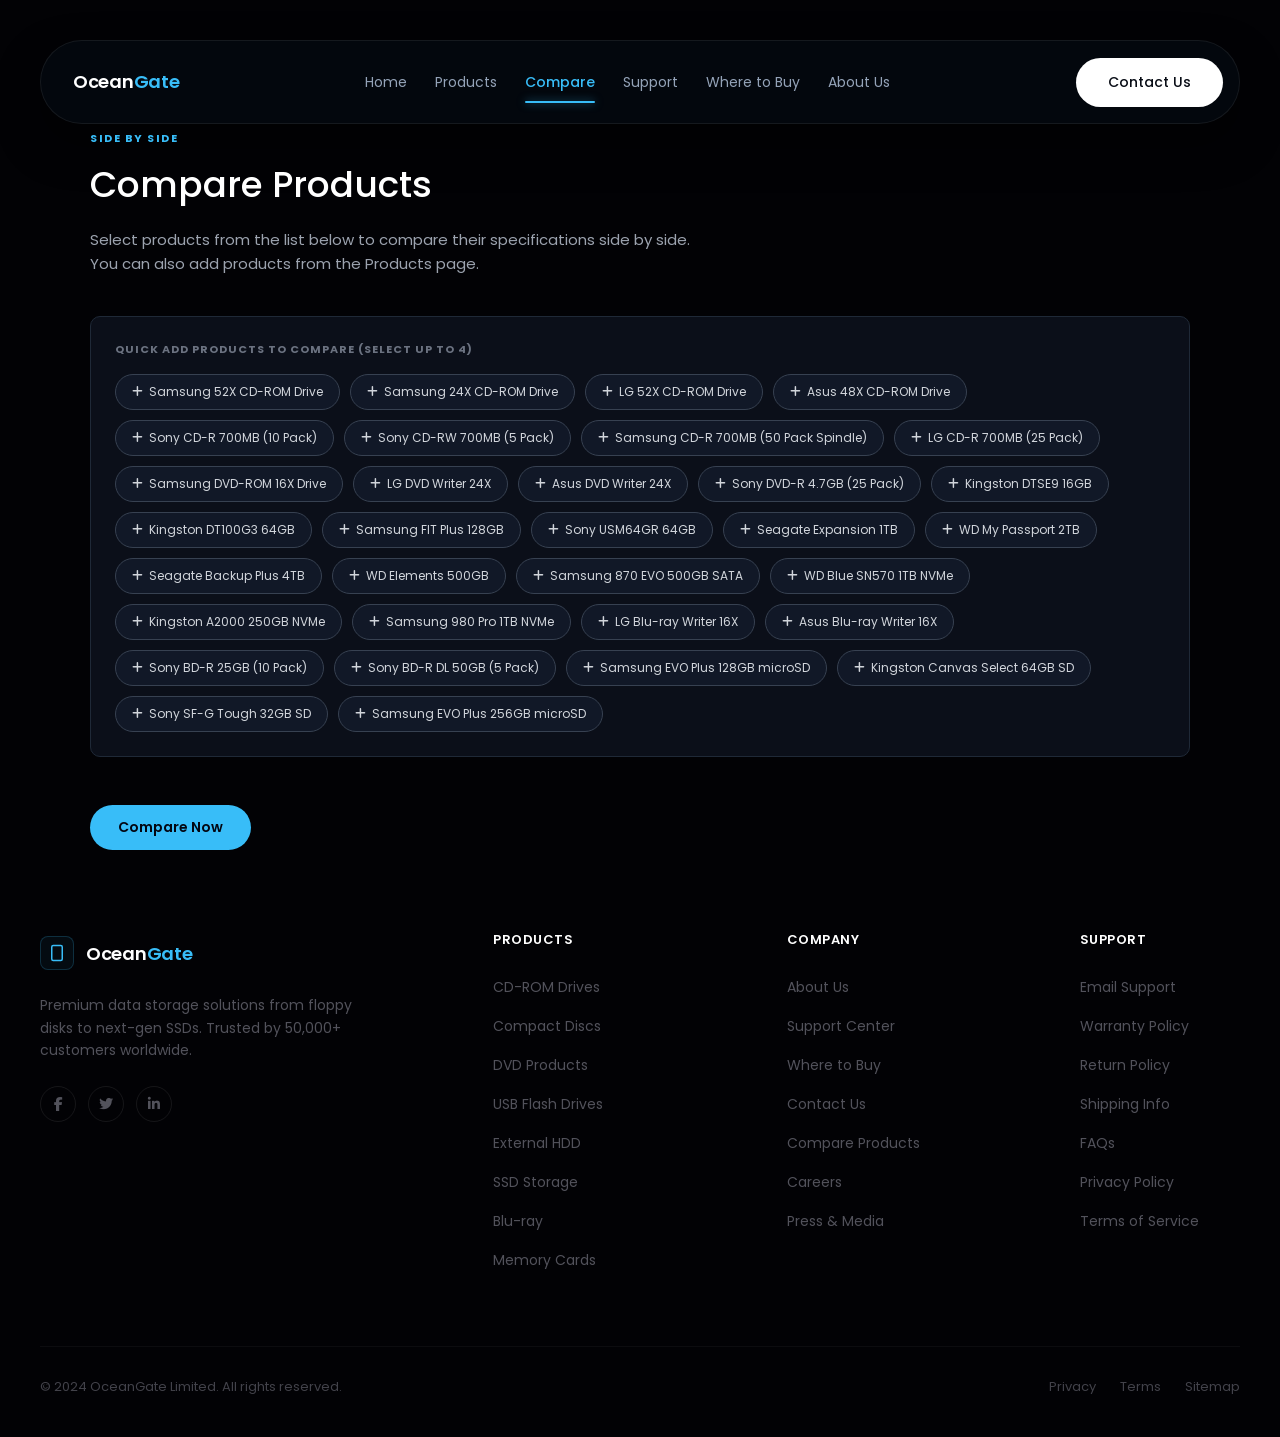
<file: campare.html>
<!DOCTYPE html>
<html lang="en">

<head>
    <meta charset="UTF-8">
    <meta name="viewport" content="width=device-width, initial-scale=1.0">
    <title>OceanGate Navbar</title>
    <link rel="preconnect" href="https://fonts.googleapis.com">
    <link rel="preconnect" href="https://fonts.gstatic.com" crossorigin>
    <link href="https://fonts.googleapis.com/css2?family=Inter:wght@400;500;600&display=swap" rel="stylesheet">
    <link rel="stylesheet" href="https://cdnjs.cloudflare.com/ajax/libs/font-awesome/6.4.0/css/all.min.css">
    <link rel="stylesheet" href="compare.css">
</head>

<body>


    <header>

        <div class="navbar-container">

            <div class="logo-area">
                <span class="logo-text">Ocean<span class="blue-text">Gate</span></span>
            </div>

            <nav class="nav-links">
                <a href="./index.html" class="nav-item ">Home</a>
                <a href="./products.html" class="nav-item ">Products</a>
                <a href="./campare.html" class="nav-item active">Compare</a>
                <a href="./support.html" class="nav-item">Support</a>
                <a href="./WTB.html" class="nav-item ">Where to Buy</a>
                <a href="./about.html" class="nav-item">About Us</a>
            </nav>

            <div class="cta-area">
                <a href="./contact.html"><button class="btn-contact">Contact Us</button></a>
            </div>

        </div>
    </header>

    <div class="compare-container">
        <span class="sub-title">SIDE BY SIDE</span>
        <h1 class="main-title">Compare Products</h1>
        <p class="description">
            Select products from the list below to compare their specifications side by side. You can also add products
            from the Products page.
        </p>

        <div class="quick-add-panel">
            <h3>QUICK ADD PRODUCTS TO COMPARE (SELECT UP TO 4)</h3>
            <div class="pills-container" id="pillsContainer">
            </div>
        </div>

        <div class="selected-badges-row" id="selectedBadgesRow">
        </div>

        <div class="action-row">
            <button class="btn-compare-now" id="compareNowBtn" onclick="triggerComparison()">Compare Now</button>
        </div>

        <div class="table-section" id="tableSection" style="display: none;">
            <div class="table-responsive">
                <table class="spec-table">
                    <thead>
                        <tr id="tableHeaderRow">
                        </tr>
                    </thead>
                    <tbody>
                        <tr id="rowPrice"></tr>
                        <tr id="rowCategory"></tr>
                        <tr id="rowType"></tr>
                        <tr id="rowSpeed"></tr>
                        <tr id="rowColor"></tr>
                        <tr id="rowWarranty"></tr>
                        <tr id="rowFeatures"></tr>
                    </tbody>
                </table>
            </div>
        </div>
    </div>

    <footer class="footer-container">

        <div class="footer-top">

            <div class="footer-brand-col">
                <div class="logo-area">
                    <div class="icon-box">
                        <svg viewBox="0 0 24 24" fill="none" stroke="#38bdf8" stroke-width="2">
                            <rect x="5" y="2" width="14" height="20" rx="2" ry="2"></rect>
                            <path d="M12 14h.01"></path>
                            <path d="M12 18h.01"></path>
                        </svg>
                    </div>
                    <span class="logo-text">Ocean<span class="blue-text">Gate</span></span>
                </div>
                <p class="brand-desc">
                    Premium data storage solutions from floppy disks to next-gen SSDs. Trusted by 50,000+ customers
                    worldwide.
                </p>
                <div class="social-icons">
                    <a href="#"><i class="fab fa-facebook-f"></i></a>
                    <a href="#"><i class="fab fa-twitter"></i></a>
                    <a href="#"><i class="fab fa-linkedin-in"></i></a>
                </div>
            </div>

            <div class="footer-links-col">
                <h3>PRODUCTS</h3>
                <ul>
                    <li><a href="#">CD-ROM Drives</a></li>
                    <li><a href="#">Compact Discs</a></li>
                    <li><a href="#">DVD Products</a></li>
                    <li><a href="#">USB Flash Drives</a></li>
                    <li><a href="#">External HDD</a></li>
                    <li><a href="#">SSD Storage</a></li>
                    <li><a href="#">Blu-ray</a></li>
                    <li><a href="#">Memory Cards</a></li>
                </ul>
            </div>

            <div class="footer-links-col">
                <h3>COMPANY</h3>
                <ul>
                    <li><a href="#">About Us</a></li>
                    <li><a href="#">Support Center</a></li>
                    <li><a href="#">Where to Buy</a></li>
                    <li><a href="#">Contact Us</a></li>
                    <li><a href="#">Compare Products</a></li>
                    <li><a href="#">Careers</a></li>
                    <li><a href="#">Press & Media</a></li>
                </ul>
            </div>

            <div class="footer-links-col">
                <h3>SUPPORT</h3>
                <ul>
                    <li><a href="#">Email Support</a></li>
                    <li><a href="#">Warranty Policy</a></li>
                    <li><a href="#">Return Policy</a></li>
                    <li><a href="#">Shipping Info</a></li>
                    <li><a href="#">FAQs</a></li>
                    <li><a href="#">Privacy Policy</a></li>
                    <li><a href="#">Terms of Service</a></li>
                </ul>
            </div>

        </div>

        <div class="footer-bottom">
            <p class="copyright">© 2024 OceanGate Limited. All rights reserved.</p>
            <div class="legal-links">
                <a href="#">Privacy</a>
                <a href="#">Terms</a>
                <a href="#">Sitemap</a>
            </div>
        </div>

    </footer>

    <script src="./compare.js"></script>

</body>

</html>
</file>
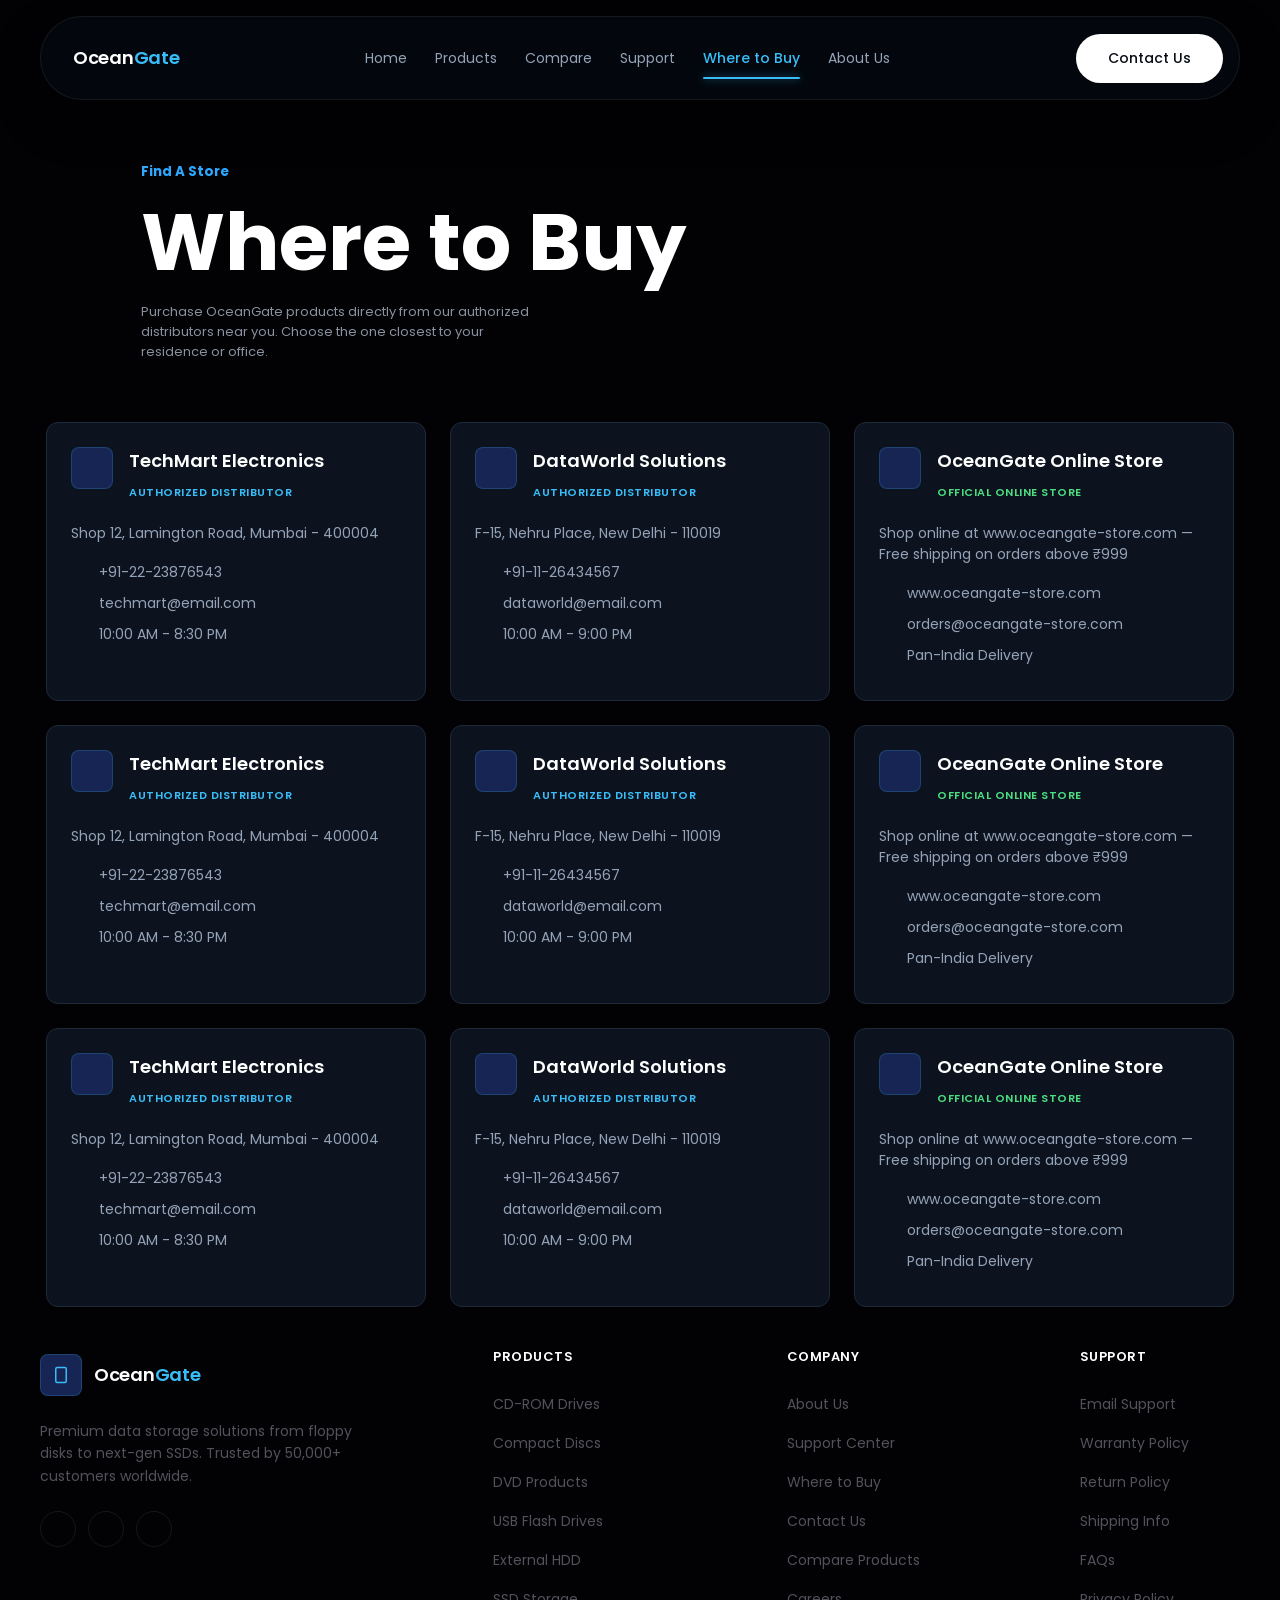
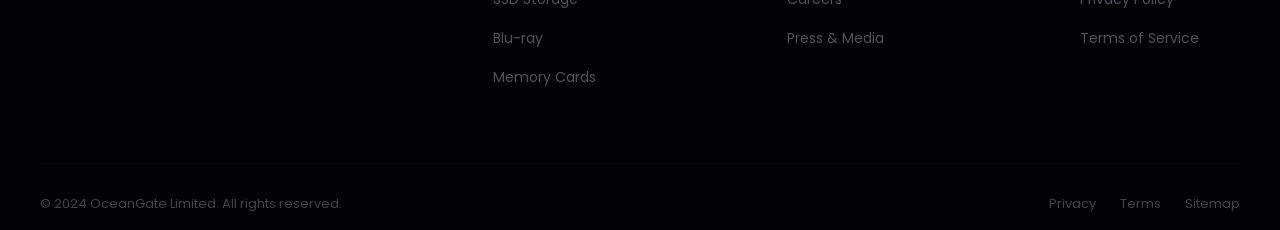
<file: WTB.html>
<!DOCTYPE html>
<html lang="en">

<head>
    <meta charset="UTF-8">
    <meta name="viewport" content="width=device-width, initial-scale=1.0">
    <title>OceanGate Navbar</title>
    <link rel="stylesheet" href="ocean-gate-WTB.css">
</head>

<body>

    <header>
        <div class="navbar-container">
            <div class="logo-area">
                <span class="logo-text">Ocean<span class="blue-text">Gate</span></span>
            </div>
            <nav class="nav-links">
                <a href="./index.html" class="nav-item ">Home</a>
                <a href="./products.html" class="nav-item">Products</a>
                <a href="./campare.html" class="nav-item">Compare</a>
                <a href="./support.html" class="nav-item">Support</a>
                <a href="./WTB.html" class="nav-item active">Where to Buy</a>
                <a href="./about.html" class="nav-item">About Us</a>
            </nav>

            <div class="cta-area">
                <a href="./contact.html"><button class="btn-contact">Contact Us</button></a>
            </div>

        </div>
    </header>


    <div class="main">
        <div class="Sheading">
            <h5>Find A Store</h5>
        </div>

        <div class="heading" ><h1>Where to Buy</h1>
        </div>


        <div class="para">
            <p>Purchase OceanGate products directly from our authorized distributors near you. Choose the one closest to
                your residence or office.</p>
        </div>
    </div>


    <div class="main-wrapper">
        <div class="cards-flex-container">

            <div class="store-card">
                <div class="card-header">
                    <div class="icon-box">
                        <i class="fas fa-store"></i>
                    </div>
                    <div class="title-section">
                        <h3>TechMart Electronics</h3>
                        <span class="badge blue-badge">AUTHORIZED DISTRIBUTOR</span>
                    </div>
                </div>
                <div class="card-body">
                    <p class="address">Shop 12, Lamington Road, Mumbai - 400004</p>
                    <div class="details-row">
                        <i class="fas fa-phone-alt"></i>
                        <span>+91-22-23876543</span>
                    </div>
                    <div class="details-row">
                        <i class="fas fa-envelope"></i>
                        <span>techmart@email.com</span>
                    </div>
                    <div class="details-row">
                        <i class="fas fa-clock"></i>
                        <span>10:00 AM - 8:30 PM</span>
                    </div>
                </div>
            </div>

            <div class="store-card">
                <div class="card-header">
                    <div class="icon-box">
                        <i class="fas fa-store"></i>
                    </div>
                    <div class="title-section">
                        <h3>DataWorld Solutions</h3>
                        <span class="badge blue-badge">AUTHORIZED DISTRIBUTOR</span>
                    </div>
                </div>
                <div class="card-body">
                    <p class="address">F-15, Nehru Place, New Delhi - 110019</p>
                    <div class="details-row">
                        <i class="fas fa-phone-alt"></i>
                        <span>+91-11-26434567</span>
                    </div>
                    <div class="details-row">
                        <i class="fas fa-envelope"></i>
                        <span>dataworld@email.com</span>
                    </div>
                    <div class="details-row">
                        <i class="fas fa-clock"></i>
                        <span>10:00 AM - 9:00 PM</span>
                    </div>
                </div>
            </div>

            <div class="store-card">
                <div class="card-header">
                    <div class="icon-box">
                        <i class="fas fa-shopping-bag"></i>
                    </div>
                    <div class="title-section">
                        <h3>OceanGate Online Store</h3>
                        <span class="badge green-badge">OFFICIAL ONLINE STORE</span>
                    </div>
                </div>
                <div class="card-body">
                    <p class="address">Shop online at www.oceangate-store.com — Free shipping on orders above ₹999</p>
                    <div class="details-row">
                        <i class="fas fa-globe"></i>
                        <span>www.oceangate-store.com</span>
                    </div>
                    <div class="details-row">
                        <i class="fas fa-envelope"></i>
                        <span>orders@oceangate-store.com</span>
                    </div>
                    <div class="details-row">
                        <i class="fas fa-truck"></i>
                        <span>Pan-India Delivery</span>
                    </div>
                </div>
            </div>
            <div class="store-card">
                <div class="card-header">
                    <div class="icon-box">
                        <i class="fas fa-store"></i>
                    </div>
                    <div class="title-section">
                        <h3>TechMart Electronics</h3>
                        <span class="badge blue-badge">AUTHORIZED DISTRIBUTOR</span>
                    </div>
                </div>
                <div class="card-body">
                    <p class="address">Shop 12, Lamington Road, Mumbai - 400004</p>
                    <div class="details-row">
                        <i class="fas fa-phone-alt"></i>
                        <span>+91-22-23876543</span>
                    </div>
                    <div class="details-row">
                        <i class="fas fa-envelope"></i>
                        <span>techmart@email.com</span>
                    </div>
                    <div class="details-row">
                        <i class="fas fa-clock"></i>
                        <span>10:00 AM - 8:30 PM</span>
                    </div>
                </div>
            </div>

            <div class="store-card">
                <div class="card-header">
                    <div class="icon-box">
                        <i class="fas fa-store"></i>
                    </div>
                    <div class="title-section">
                        <h3>DataWorld Solutions</h3>
                        <span class="badge blue-badge">AUTHORIZED DISTRIBUTOR</span>
                    </div>
                </div>
                <div class="card-body">
                    <p class="address">F-15, Nehru Place, New Delhi - 110019</p>
                    <div class="details-row">
                        <i class="fas fa-phone-alt"></i>
                        <span>+91-11-26434567</span>
                    </div>
                    <div class="details-row">
                        <i class="fas fa-envelope"></i>
                        <span>dataworld@email.com</span>
                    </div>
                    <div class="details-row">
                        <i class="fas fa-clock"></i>
                        <span>10:00 AM - 9:00 PM</span>
                    </div>
                </div>
            </div>

            <div class="store-card">
                <div class="card-header">
                    <div class="icon-box">
                        <i class="fas fa-shopping-bag"></i>
                    </div>
                    <div class="title-section">
                        <h3>OceanGate Online Store</h3>
                        <span class="badge green-badge">OFFICIAL ONLINE STORE</span>
                    </div>
                </div>
                <div class="card-body">
                    <p class="address">Shop online at www.oceangate-store.com — Free shipping on orders above ₹999</p>
                    <div class="details-row">
                        <i class="fas fa-globe"></i>
                        <span>www.oceangate-store.com</span>
                    </div>
                    <div class="details-row">
                        <i class="fas fa-envelope"></i>
                        <span>orders@oceangate-store.com</span>
                    </div>
                    <div class="details-row">
                        <i class="fas fa-truck"></i>
                        <span>Pan-India Delivery</span>
                    </div>
                </div>
            </div>
            <div class="store-card">
                <div class="card-header">
                    <div class="icon-box">
                        <i class="fas fa-store"></i>
                    </div>
                    <div class="title-section">
                        <h3>TechMart Electronics</h3>
                        <span class="badge blue-badge">AUTHORIZED DISTRIBUTOR</span>
                    </div>
                </div>
                <div class="card-body">
                    <p class="address">Shop 12, Lamington Road, Mumbai - 400004</p>
                    <div class="details-row">
                        <i class="fas fa-phone-alt"></i>
                        <span>+91-22-23876543</span>
                    </div>
                    <div class="details-row">
                        <i class="fas fa-envelope"></i>
                        <span>techmart@email.com</span>
                    </div>
                    <div class="details-row">
                        <i class="fas fa-clock"></i>
                        <span>10:00 AM - 8:30 PM</span>
                    </div>
                </div>
            </div>

            <div class="store-card">
                <div class="card-header">
                    <div class="icon-box">
                        <i class="fas fa-store"></i>
                    </div>
                    <div class="title-section">
                        <h3>DataWorld Solutions</h3>
                        <span class="badge blue-badge">AUTHORIZED DISTRIBUTOR</span>
                    </div>
                </div>
                <div class="card-body">
                    <p class="address">F-15, Nehru Place, New Delhi - 110019</p>
                    <div class="details-row">
                        <i class="fas fa-phone-alt"></i>
                        <span>+91-11-26434567</span>
                    </div>
                    <div class="details-row">
                        <i class="fas fa-envelope"></i>
                        <span>dataworld@email.com</span>
                    </div>
                    <div class="details-row">
                        <i class="fas fa-clock"></i>
                        <span>10:00 AM - 9:00 PM</span>
                    </div>
                </div>
            </div>

            <div class="store-card">
                <div class="card-header">
                    <div class="icon-box">
                        <i class="fas fa-shopping-bag"></i>
                    </div>
                    <div class="title-section">
                        <h3>OceanGate Online Store</h3>
                        <span class="badge green-badge">OFFICIAL ONLINE STORE</span>
                    </div>
                </div>
                <div class="card-body">
                    <p class="address">Shop online at www.oceangate-store.com — Free shipping on orders above ₹999</p>
                    <div class="details-row">
                        <i class="fas fa-globe"></i>
                        <span>www.oceangate-store.com</span>
                    </div>
                    <div class="details-row">
                        <i class="fas fa-envelope"></i>
                        <span>orders@oceangate-store.com</span>
                    </div>
                    <div class="details-row">
                        <i class="fas fa-truck"></i>
                        <span>Pan-India Delivery</span>
                    </div>
                </div>
            </div>

        </div>
    </div>

    <footer class="footer-container">

        <div class="footer-top">

            <div class="footer-brand-col">
                <div class="logo-area">
                    <div class="icon-box">
                        <svg viewBox="0 0 24 24" fill="none" stroke="#38bdf8" stroke-width="2">
                            <rect x="5" y="2" width="14" height="20" rx="2" ry="2"></rect>
                            <path d="M12 14h.01"></path>
                            <path d="M12 18h.01"></path>
                        </svg>
                    </div>
                    <span class="logo-text">Ocean<span class="blue-text">Gate</span></span>
                </div>
                <p class="brand-desc">
                    Premium data storage solutions from floppy disks to next-gen SSDs. Trusted by 50,000+ customers
                    worldwide.
                </p>
                <div class="social-icons">
                    <a href="#"><i class="fab fa-facebook-f"></i></a>
                    <a href="#"><i class="fab fa-twitter"></i></a>
                    <a href="#"><i class="fab fa-linkedin-in"></i></a>
                </div>
            </div>

            <div class="footer-links-col">
                <h3>PRODUCTS</h3>
                <ul>
                    <li><a href="#">CD-ROM Drives</a></li>
                    <li><a href="#">Compact Discs</a></li>
                    <li><a href="#">DVD Products</a></li>
                    <li><a href="#">USB Flash Drives</a></li>
                    <li><a href="#">External HDD</a></li>
                    <li><a href="#">SSD Storage</a></li>
                    <li><a href="#">Blu-ray</a></li>
                    <li><a href="#">Memory Cards</a></li>
                </ul>
            </div>

            <div class="footer-links-col">
                <h3>COMPANY</h3>
                <ul>
                    <li><a href="#">About Us</a></li>
                    <li><a href="#">Support Center</a></li>
                    <li><a href="#">Where to Buy</a></li>
                    <li><a href="#">Contact Us</a></li>
                    <li><a href="#">Compare Products</a></li>
                    <li><a href="#">Careers</a></li>
                    <li><a href="#">Press & Media</a></li>
                </ul>
            </div>

            <div class="footer-links-col">
                <h3>SUPPORT</h3>
                <ul>
                    <li><a href="#">Email Support</a></li>
                    <li><a href="#">Warranty Policy</a></li>
                    <li><a href="#">Return Policy</a></li>
                    <li><a href="#">Shipping Info</a></li>
                    <li><a href="#">FAQs</a></li>
                    <li><a href="#">Privacy Policy</a></li>
                    <li><a href="#">Terms of Service</a></li>
                </ul>
            </div>

        </div>

        <div class="footer-bottom">
            <p class="copyright">© 2024 OceanGate Limited. All rights reserved.</p>
            <div class="legal-links">
                <a href="#">Privacy</a>
                <a href="#">Terms</a>
                <a href="#">Sitemap</a>
            </div>
        </div>

    </footer>

</body>

</html>
</file>
<file: compare.css>
@import url('https://fonts.googleapis.com/css2?family=Instrument+Serif:ital@0;1&family=Poppins:ital,wght@0,100;0,200;0,300;0,400;0,500;0,600;0,700;0,800;0,900;1,100;1,200;1,300;1,400;1,500;1,600;1,700;1,800;1,900&display=swap');

/* Reset body and setup background grid effect */
* {
    margin: 0;
    padding: 0;
    box-sizing: border-box;
    font-family: "Poppins", sans-serif;
}

body {
    background-color: #020205;
    padding: 40px;
}

header {
    display: flex;
    justify-content: center;
}

h1 {
    color: #ffffff;
}

.navbar-container {
    width: 100%;
    max-width: 1200px;
    height: 84px;
    display: flex;
    justify-content: space-between;
    align-items: center;
    padding: 0 16px 0 32px;
    background: rgba(6, 11, 19, 0.65);
    border: 1px solid rgba(255, 255, 255, 0.07);
    border-radius: 100px;
    box-shadow: 0 20px 40px rgba(0, 0, 0, 0.5);
}


.logo-area {
    display: flex;
    align-items: center;
    margin-top: 2%;
    gap: 12px;
    user-select: none;
}

.icon-box {
    width: 38px;
    height: 38px;
    background: rgba(56, 189, 248, 0.05);
    border: 1px solid rgba(56, 189, 248, 0.25);
    border-radius: 10px;
    display: flex;
    align-items: center;
    justify-content: center;
}

.icon-box svg {
    width: 20px;
    height: 20px;
}

.logo-text {
    color: #ffffff;
    font-size: 20px;
    font-weight: 600;
    letter-spacing: -0.3px;
}

.blue-text {
    color: #38bdf8;
}

/* Navigation Links Center Group */
.nav-links {
    display: flex;
    align-items: center;
    gap: 28px;
}

.nav-item {
    color: #94a3b8;
    text-decoration: none;
    font-size: 14px;
    font-weight: 400;
    position: relative;
    padding: 8px 0;
    transition: color 0.2s ease;
}

.nav-item:hover {
    color: #ffffff;
}

/* Active link color and bottom cyan indicator line */
.nav-item.active {
    color: #38bdf8;
    font-weight: 500;
}

.nav-item.active::after {
    content: '';
    position: absolute;
    bottom: -2px;
    left: 0;
    width: 100%;
    height: 2px;
    background-color: #38bdf8;
    border-radius: 2px;
    box-shadow: 0 0 8px rgba(56, 189, 248, 0.6);
}

/* Right Side Pill Button Styling */
.btn-contact {
    background-color: #ffffff;
    color: #090d16;
    border: none;
    padding: 14px 32px;
    font-size: 14px;
    font-weight: 500;
    border-radius: 100px;
    cursor: pointer;
    transition: background-color 0.2s ease, transform 0.1s ease;
}

.btn-contact:hover {
    background-color: #f1f5f9;
}

.btn-contact:active {
    transform: scale(0.98);
}

.footer-container {
    width: 100%;
    max-width: 1200px;
    margin: 0 auto;
    padding-top: 40px;
}

/* Flexbox layout for columns grid */
.footer-top {
    display: flex;
    justify-content: space-between;
    flex-wrap: wrap;
    gap: 40px;
    padding-bottom: 60px;
}

/* Brand Profile Column width setting */
.footer-brand-col {
    flex: 1;
    min-width: 250px;
    max-width: 320px;
}

/* Brand Header Area styles */
.logo-area {
    display: flex;
    align-items: center;
    gap: 12px;
    margin-bottom: 24px;
}

.icon-box {
    width: 34px;
    height: 34px;
    background: rgba(56, 189, 248, 0.05);
    border: 1px solid rgba(56, 189, 248, 0.2);
    border-radius: 8px;
    display: flex;
    align-items: center;
    justify-content: center;
}

.icon-box svg {
    width: 18px;
    height: 18px;
}

.logo-text {
    color: #ffffff;
    font-size: 18px;
    font-weight: 600;
}

.blue-text {
    color: #38bdf8;
}

.brand-desc {
    color: #52525b;
    /* Muted slate grey color */
    font-size: 14px;
    line-height: 1.6;
    margin-bottom: 24px;
}

/* Circular Social Links styling */
.social-icons {
    display: flex;
    gap: 12px;
}

.social-icons a {
    width: 36px;
    height: 36px;
    border: 1px solid rgba(255, 255, 255, 0.08);
    border-radius: 50%;
    display: flex;
    align-items: center;
    justify-content: center;
    color: #52525b;
    text-decoration: none;
    font-size: 14px;
    transition: all 0.2s ease;
}

.social-icons a:hover {
    color: #ffffff;
    border-color: rgba(255, 255, 255, 0.2);
    background: rgba(255, 255, 255, 0.02);
}

/* Link Columns block setup */
.footer-links-col {
    min-width: 160px;
}

/* Upper Column Headings styling */
.footer-links-col h3 {
    color: #ffffff;
    font-size: 13px;
    font-weight: 600;
    letter-spacing: 0.5px;
    margin-bottom: 24px;
}

.footer-links-col ul {
    list-style: none;
}

/* Spacing and typography match for links list */
.footer-links-col ul li {
    margin-bottom: 14px;
}

.footer-links-col ul li a {
    color: #52525b;
    text-decoration: none;
    font-size: 14px;
    transition: color 0.2s ease;
}

.footer-links-col ul li a:hover {
    color: #38bdf8;
    /* Soft blue on hover */
}

/* Bottom Border and Legal Layout styling */
.footer-bottom {
    border-top: 1px solid rgba(255, 255, 255, 0.04);
    padding-top: 30px;
    display: flex;
    justify-content: space-between;
    align-items: center;
    flex-wrap: wrap;
    gap: 20px;
}

.copyright {
    color: #42424a;
    font-size: 13px;
}

.legal-links {
    display: flex;
    gap: 24px;
}

.legal-links a {
    color: #42424a;
    text-decoration: none;
    font-size: 13px;
    transition: color 0.2s ease;
}

.legal-links a:hover {
    color: #ffffff;
}

.compare-container {
    max-width: 1100px;
    margin: 0 auto;
}

.sub-title {
    color: #38bdf8;
    font-size: 11px;
    font-weight: 700;
    letter-spacing: 1.5px;
    text-transform: uppercase;
}

.main-title {
    color: #ffffff;
    font-size: 36px;
    font-weight: 500;
    margin: 8px 0 16px 0;
}

.description {
    font-size: 15px;
    color: #9ca3af;
    max-width: 600px;
    line-height: 1.6;
    margin-bottom: 40px;
}

/* Quick Add Box Styling */
.quick-add-panel {
    background-color: #0b0f19;
    border: 1px solid #1f2937;
    border-radius: 10px;
    padding: 24px;
    margin-bottom: 24px;
}

.quick-add-panel h3 {
    font-size: 11px;
    color: #6b7280;
    font-weight: 700;
    letter-spacing: 1px;
    margin-bottom: 16px;
}

.pills-container {
    display: flex;
    flex-wrap: wrap;
    gap: 10px;
}

/* Individual Pill Button */
.pill-btn {
    background-color: #111827;
    color: #d1d5db;
    border: 1px solid #374151;
    border-radius: 20px;
    padding: 8px 16px;
    font-size: 12px;
    cursor: pointer;
    display: flex;
    align-items: center;
    gap: 6px;
    transition: all 0.2s ease;
}

.pill-btn:hover {
    background-color: #1f2937;
    border-color: #4b5563;
}

/* Active/Selected State of Pill Button */
.pill-btn.selected-state {
    opacity: 0.4;
    cursor: not-allowed;
}

/* Selected Badges Row */
.selected-badges-row {
    display: flex;
    flex-wrap: wrap;
    gap: 12px;
    margin-bottom: 24px;
}

.selected-badge {
    background-color: #111827;
    color: #ffffff;
    border: 1px solid #374151;
    border-radius: 20px;
    padding: 8px 16px;
    font-size: 12px;
    display: flex;
    align-items: center;
    gap: 10px;
}

.selected-badge i {
    cursor: pointer;
    color: #9ca3af;
    font-size: 13px;
    transition: color 0.2s;
}

.selected-badge i:hover {
    color: #ef4444; /* Red color on hover */
}

/* Compare Button */
.action-row {
    margin-bottom: 40px;
}

.btn-compare-now {
    background-color: #38bdf8;
    color: #030712;
    border: none;
    border-radius: 25px;
    padding: 12px 28px;
    font-size: 14px;
    font-weight: 600;
    cursor: pointer;
    transition: background-color 0.2s;
}

.btn-compare-now:hover {
    background-color: #0ea5e9;
}

/* Table Design matching image */
.table-section {
    margin-top: 20px;
}

.table-responsive {
    overflow-x: auto;
    border: 1px solid #111827;
    border-radius: 8px;
}

.spec-table {
    width: 100%;
    border-collapse: collapse;
    background-color: #070b13;
    text-align: left;
}

.spec-table th, .spec-table td {
    padding: 18px 24px;
    font-size: 14px;
    border-bottom: 1px solid #111827;
}

.spec-table th {
    background-color: #0a0f1d;
    color: #ffffff;
    font-weight: 600;
    border-bottom: 2px solid #1e293b;
    text-transform: uppercase;
    font-size: 13px;
}

/* Pehle column "SPECIFICATIONS" label ke liye */
.spec-table td:first-child, .spec-table th:first-child {
    color: #38bdf8;
    font-weight: 600;
    width: 25%;
    min-width: 180px;
    text-transform: uppercase;
    font-size: 12px;
}

/* Baaki table records ki details value */
.spec-table td {
    color: #9ca3af;
    vertical-align: top;
}

/* Hover row effect */
.spec-table tbody tr:hover td {
    background-color: #0c1220;
}
</file>
<file: ocean-gate-WTB.css>
@import url('https://fonts.googleapis.com/css2?family=Instrument+Serif:ital@0;1&family=Poppins:ital,wght@0,100;0,200;0,300;0,400;0,500;0,600;0,700;0,800;0,900;1,100;1,200;1,300;1,400;1,500;1,600;1,700;1,800;1,900&display=swap');

* {
    margin: 0;
    padding: 0;
    box-sizing: border-box;
    font-family: "Poppins", sans-serif;
}

body {
    background-color: #020205;
    padding: 16px;
}

header {
    display: flex;
    justify-content: center;
}

h1 {
    color: #ffffff;
}

.navbar-container {
    width: 100%;
    max-width: 1200px;
    height: 84px;
    display: flex;
    justify-content: space-between;
    align-items: center;
    padding: 0 16px 0 32px;
    background: rgba(6, 11, 19, 0.65);
    border: 1px solid rgba(255, 255, 255, 0.07);
    border-radius: 100px;
    box-shadow: 0 20px 40px rgba(0, 0, 0, 0.5);
}


.logo-area {
    display: flex;
    align-items: center;
    margin-top: 2%;
    gap: 12px;
    user-select: none;
}

.icon-box {
    width: 38px;
    height: 38px;
    background: rgba(56, 189, 248, 0.05);
    border: 1px solid rgba(56, 189, 248, 0.25);
    border-radius: 10px;
    display: flex;
    align-items: center;
    justify-content: center;
}

.icon-box svg {
    width: 20px;
    height: 20px;
}

.logo-text {
    color: #ffffff;
    font-size: 20px;
    font-weight: 600;
    letter-spacing: -0.3px;
}

.blue-text {
    color: #38bdf8;
}

/* Navigation Links Center Group */
.nav-links {
    display: flex;
    align-items: center;
    gap: 28px;
}

.nav-item {
    color: #94a3b8;
    text-decoration: none;
    font-size: 14px;
    font-weight: 400;
    position: relative;
    padding: 8px 0;
    transition: color 0.2s ease;
}

.nav-item:hover {
    color: #ffffff;
}

/* Active link color and bottom cyan indicator line */
.nav-item.active {
    color: #38bdf8;
    font-weight: 500;
}

.nav-item.active::after {
    content: '';
    position: absolute;
    bottom: -2px;
    left: 0;
    width: 100%;
    height: 2px;
    background-color: #38bdf8;
    border-radius: 2px;
    box-shadow: 0 0 8px rgba(56, 189, 248, 0.6);
}

/* Right Side Pill Button Styling */
.btn-contact {
    background-color: #ffffff;
    color: #090d16;
    border: none;
    padding: 14px 32px;
    font-size: 14px;
    font-weight: 500;
    border-radius: 100px;
    cursor: pointer;
    transition: background-color 0.2s ease, transform 0.1s ease;
}

.btn-contact:hover {
    background-color: #f1f5f9;
}

.btn-contact:active {
    transform: scale(0.98);
}

.footer-container {
    width: 100%;
    max-width: 1200px;
    margin: 0 auto;
    padding-top: 40px;
}

/* Flexbox layout for columns grid */
.footer-top {
    display: flex;
    justify-content: space-between;
    flex-wrap: wrap;
    gap: 40px;
    padding-bottom: 60px;
}

/* Brand Profile Column width setting */
.footer-brand-col {
    flex: 1;
    min-width: 250px;
    max-width: 320px;
}

/* Brand Header Area styles */
.logo-area {
    display: flex;
    align-items: center;
    gap: 12px;
    margin-bottom: 24px;
}

.icon-box {
    width: 34px;
    height: 34px;
    background: rgba(56, 189, 248, 0.05);
    border: 1px solid rgba(56, 189, 248, 0.2);
    border-radius: 8px;
    display: flex;
    align-items: center;
    justify-content: center;
}

.icon-box svg {
    width: 18px;
    height: 18px;
}

.logo-text {
    color: #ffffff;
    font-size: 18px;
    font-weight: 600;
}

.blue-text {
    color: #38bdf8;
}

.brand-desc {
    color: #52525b;
    /* Muted slate grey color */
    font-size: 14px;
    line-height: 1.6;
    margin-bottom: 24px;
}

/* Circular Social Links styling */
.social-icons {
    display: flex;
    gap: 12px;
}

.social-icons a {
    width: 36px;
    height: 36px;
    border: 1px solid rgba(255, 255, 255, 0.08);
    border-radius: 50%;
    display: flex;
    align-items: center;
    justify-content: center;
    color: #52525b;
    text-decoration: none;
    font-size: 14px;
    transition: all 0.2s ease;
}

.social-icons a:hover {
    color: #ffffff;
    border-color: rgba(255, 255, 255, 0.2);
    background: rgba(255, 255, 255, 0.02);
}

/* Link Columns block setup */
.footer-links-col {
    min-width: 160px;
}

/* Upper Column Headings styling */
.footer-links-col h3 {
    color: #ffffff;
    font-size: 13px;
    font-weight: 600;
    letter-spacing: 0.5px;
    margin-bottom: 24px;
}

.footer-links-col ul {
    list-style: none;
}

/* Spacing and typography match for links list */
.footer-links-col ul li {
    margin-bottom: 14px;
}

.footer-links-col ul li a {
    color: #52525b;
    text-decoration: none;
    font-size: 14px;
    transition: color 0.2s ease;
}

.footer-links-col ul li a:hover {
    color: #38bdf8;
    /* Soft blue on hover */
}

/* Bottom Border and Legal Layout styling */
.footer-bottom {
    border-top: 1px solid rgba(255, 255, 255, 0.04);
    padding-top: 30px;
    display: flex;
    justify-content: space-between;
    align-items: center;
    flex-wrap: wrap;
    gap: 20px;
}

.copyright {
    color: #42424a;
    font-size: 13px;
}

.legal-links {
    display: flex;
    gap: 24px;
}

.legal-links a {
    color: #42424a;
    text-decoration: none;
    font-size: 13px;
    transition: color 0.2s ease;
}

.legal-links a:hover {
    color: #ffffff;
}


/* headings */

.main{
    margin-left: 10%;
    margin-top: 5%;
}
.heading{
    color: #EAF3FF;
    font-size: 40px;
    font-family: "Instrument Serif", serif;
    position: relative;
    top: 25%;
}
.Sheading{
    color: #2EA8FF;
    position: relative;
    top: 25%;
}
.para{
    color: #8A929F;
    font-size: 13px;
    width: 35%;
}

.main-wrapper {
    max-width: 1200px;
    margin: 0 auto;
}


.cards-flex-container {
    display: flex;
    flex-direction: row;     
    flex-wrap: wrap;         
    justify-content: center; 
    gap: 24px;
    margin-top: 5%;
}

.store-card {
    background-color: #0d131e;
    border: 1px solid #1e293b;
    border-radius: 12px;
    padding: 24px;
    flex: 1 1 320px;
    max-width: 380px;
    transition: transform 0.2s ease, border-color 0.2s ease;
}

.store-card:hover {
    border-color: #38bdf8;
    transform: translateY(-2px);
}

.card-header {
    display: flex;
    align-items: flex-start;
    gap: 16px;
    margin-bottom: 20px;
}

.icon-box {
    background-color: #172554;
    color: #38bdf8;
    width: 42px;
    height: 42px;
    border-radius: 8px;
    display: flex;
    align-items: center;
    justify-content: center;
    font-size: 18px;
    flex-shrink: 0;
}

.title-section h3 {
    color: #ffffff;
    font-size: 18px;
    font-weight: 600;
    margin-bottom: 4px;
}

.badge {
    font-size: 11px;
    font-weight: 600;
    letter-spacing: 0.5px;
}

.blue-badge {
    color: #38bdf8;
}

.green-badge {
    color: #4ade80;
}

.card-body .address {
    color: #94a3b8;
    font-size: 14px;
    line-height: 1.5;
    margin-bottom: 18px;
}

.details-row {
    display: flex;
    align-items: center;
    gap: 12px;
    margin-bottom: 10px;
    font-size: 14px;
}

.details-row i {
    width: 16px;
    text-align: center;
    color: #475569;
}

.details-row span {
    color: #94a3b8;
}
</file>
